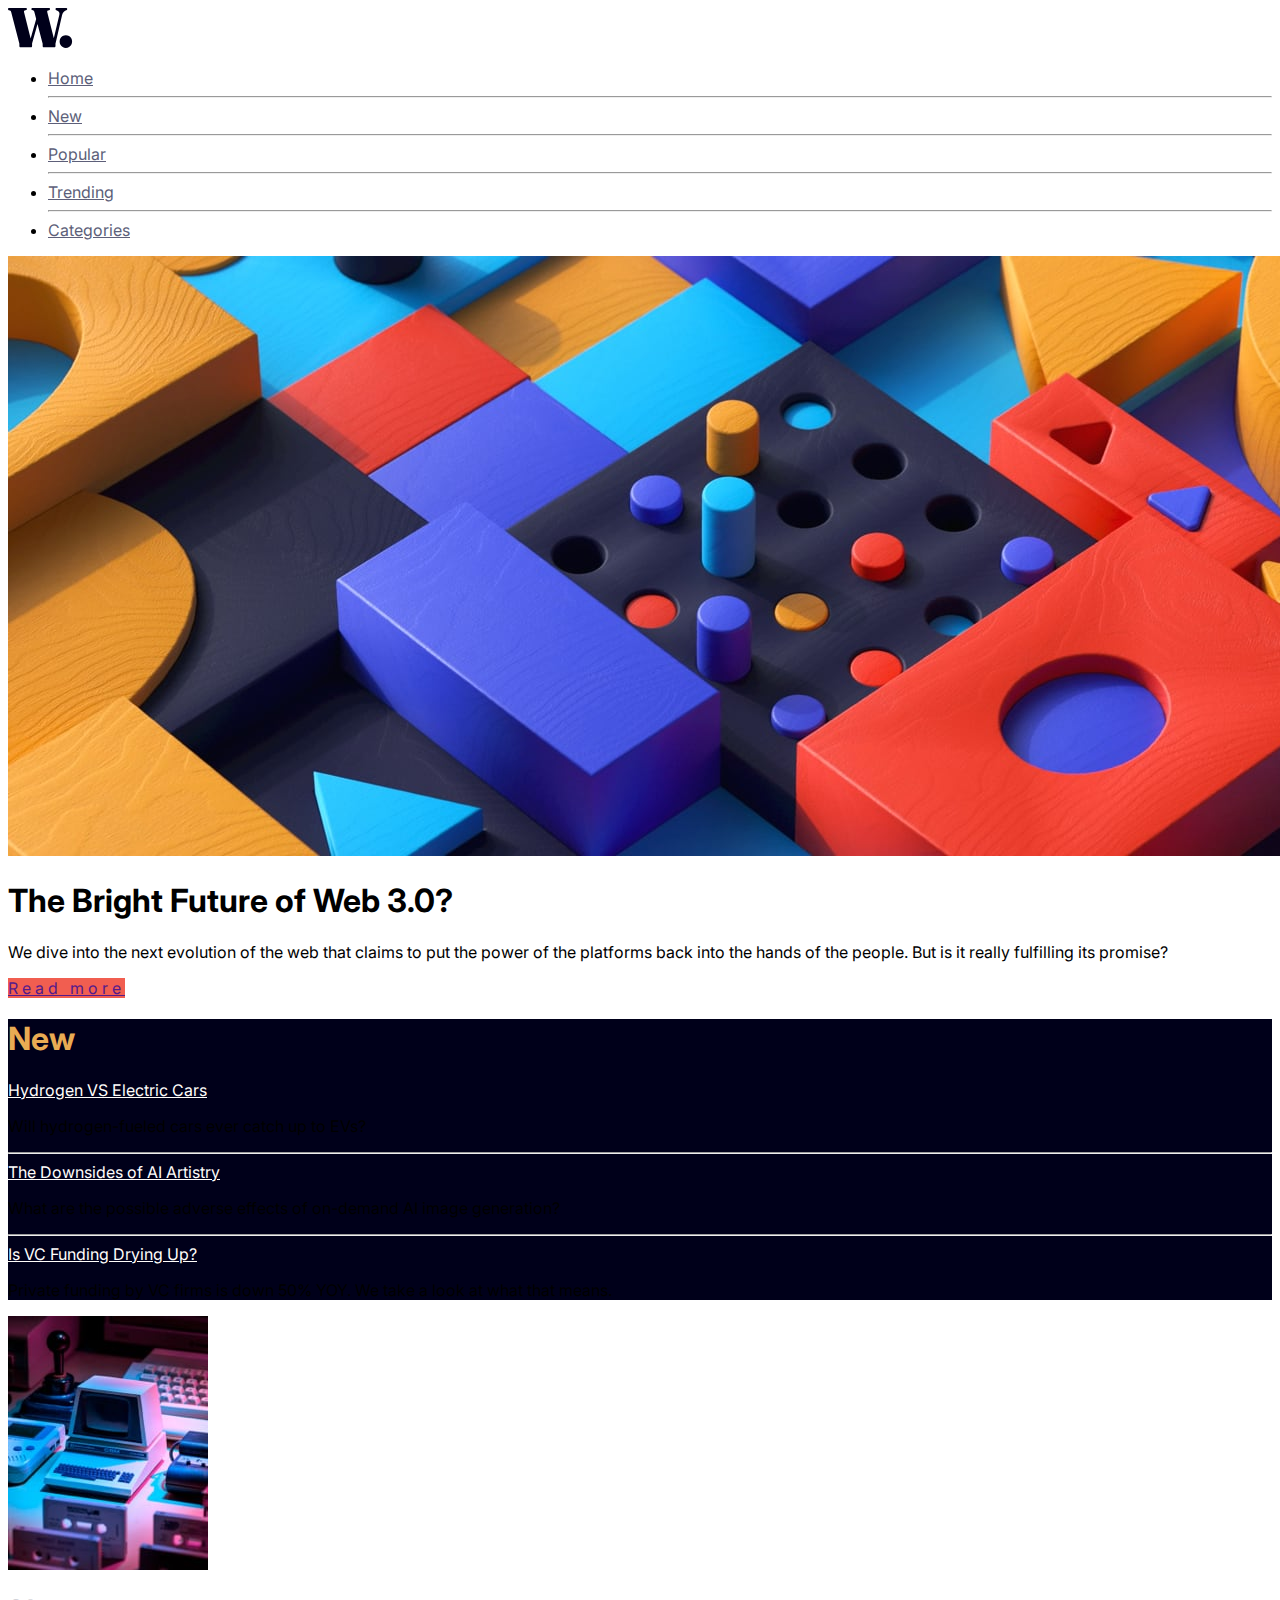
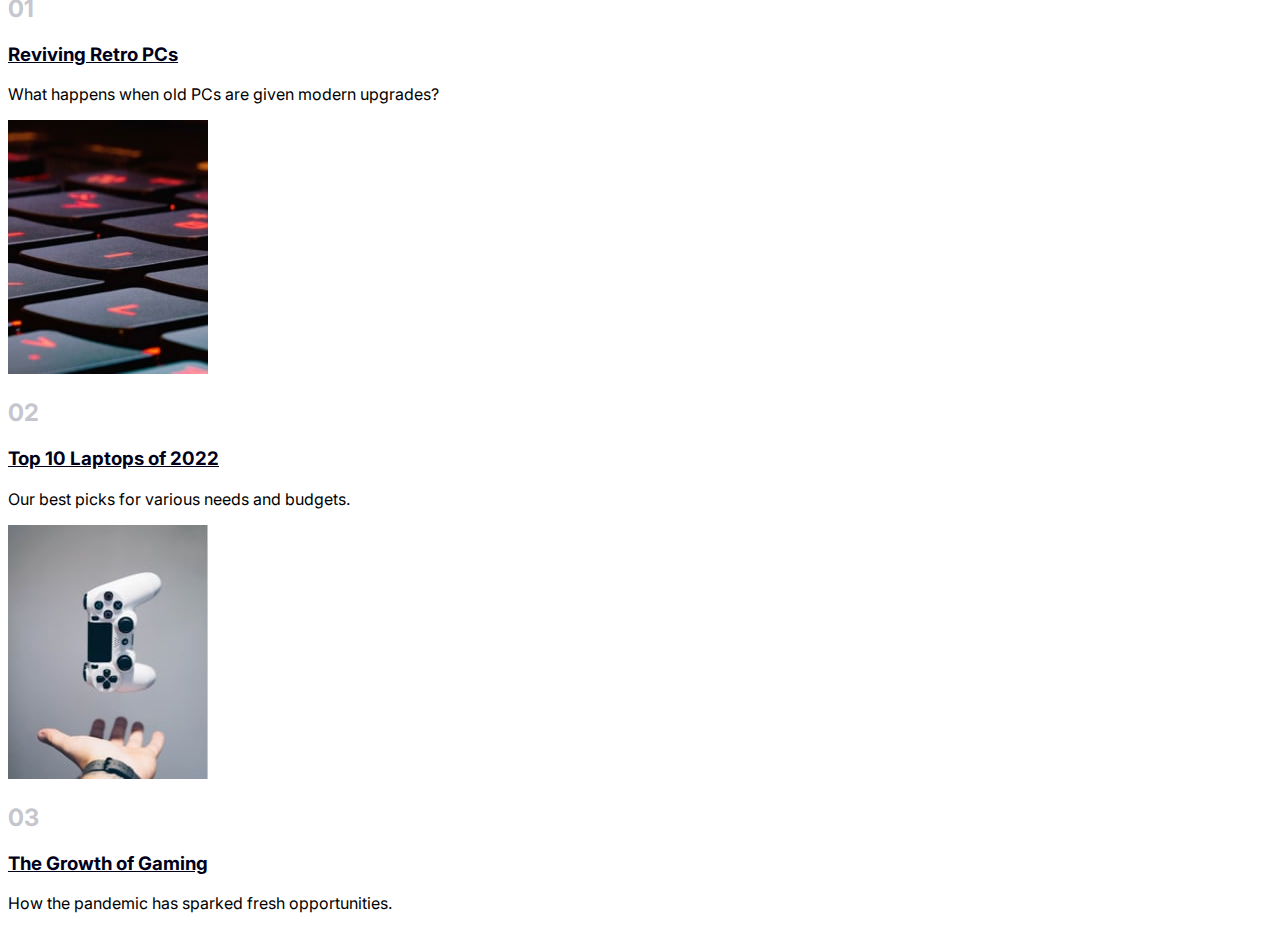
<file: index.html>
<!DOCTYPE html>
<html lang="en">
<head>
  <meta charset="UTF-8">
  <meta name="viewport" content="width=device-width, initial-scale=1.0"> <!-- displays site properly based on user's device -->

  <link rel="icon" type="image/png" sizes="32x32" href="./assets/images/favicon-32x32.png">
  <link href="https://cdn.jsdelivr.net/npm/bootstrap@5.0.2/dist/css/bootstrap.min.css" rel="stylesheet" integrity="sha384-EVSTQN3/azprG1Anm3QDgpJLIm9Nao0Yz1ztcQTwFspd3yD65VohhpuuCOmLASjC" crossorigin="anonymous">
  <title>Entri News homepage</title>
  <link rel="stylesheet" href="style.css">
</head>
<body>

  <div class="container">
    <header>
      <div class="container p-4 d-flex flex-column flex-sm-row align-items-center justify-content-between">
        <img class="logo" src="assets/images/logo.svg" alt="Entri news logo">
        <nav class="links">
          <ul class="d-flex flex-column text-center flex-sm-row gap-sm-2 gap-xl-4 list-unstyled fs-5 p-3 ">
            <li class="link"><a href="#" class="text-decoration-none">Home</a></li><hr class="visible md-invisible ">
            <li class="link"><a href="#" class="text-decoration-none">New</a></li><hr class="visible md-invisible">
            <li class="link"><a href="#" class="text-decoration-none">Popular</a></li><hr class="visible md-invisible">
            <li class="link"><a href="/trending.html" class="text-decoration-none">Trending</a></li><hr class="visible md-invisible">
            <li class="link"><a href="#" class="text-decoration-none">Categories</a></li>
          </ul>
        </nav>
      </div>

      
    </header>
    <main>
      <div class="container ">
        <div class="row">
          <section class="col-md-8">
            <img class="img-fluid" src="assets/images/image-web-3-desktop.jpg" alt="main image">
            <div class="container hero_text p-0 mt-3">
              <div class="row">
                <div class="col-md-6">
                  <h1 class="fw-bolder display-3"> The Bright Future of Web 3.0?</h1>

                </div>
                <div class="col-md-6 h-100">
                  <div class="call_out ">
                    <p> We dive into the next evolution of the web that claims to put the power of the platforms back into the hands of the people. 
                      But is it really fulfilling its promise?</p>
                    <a href="" class="button fw-bolder d-inline-block text-center text-decoration-none text-light mt-md-5 px-4 py-3 text-uppercase"> Read more</a>
                  </div>
                </div>
              </div>
            </div>
          </section>

          <aside class="col-md-4 aside mt-4 mt-md-0  "> 
            <div class="h-100 d-flex flex-column justify-content-evenly ">
              <h1 class="heading my-4">New</h1>
              <article class="article d-flex flex-column gap-2">
                <a href="#" class="text-decoration-none  fw-bold fs-5">Hydrogen VS Electric Cars</a>
                <p class="text-light"> Will hydrogen-fueled cars ever catch up to EVs?</p>
              </article>
              <hr class="text-light">
              <article class="article d-flex flex-column gap-2">
                <a href="#" class="text-decoration-none  fw-bold fs-5"> The Downsides of AI Artistry</a>
                <p class="text-light">  What are the possible adverse effects of on-demand AI image generation?</p>
              </article>
              <hr class="text-light">
              <article class="article d-flex flex-column gap-2">
                <a href="#" class="text-decoration-none  fw-bold fs-5"> Is VC Funding Drying Up?</a>
                <p class="text-light"> Private funding by VC firms is down 50% YOY. We take a look at what that means.</p>
              </article>
            </div>
          </aside>
        </div>
        
      </div>
    </main>

      <section class="container mt-3 mb-5 p-0 bottom">
        <div class="row">
          <article class="mt-3 col-12 col-md-6 col-xl-4">
            <div class="d-flex ">
            <img src="assets/images/image-retro-pcs.jpg" class="img-fluid b-img"  alt="Retro computer">
            <div class="content d-flex flex-column justify-content-evenly ps-3">
              <h2 class="fw-bold num">01</h2>
              <a href="#" class="text-decoration-none"><h3 class="fs-5 fw-bold">Reviving Retro PCs</h3></a>
              <p>  What happens when old PCs are given modern upgrades?</p>
            </div>
            </div>
          </article>

          <article class="mt-3 col-12 col-md-6 col-xl-4">
            <div class="d-flex">
            <img src="assets/images/image-top-laptops.jpg" class="img-fluid b-img"  alt="Retro computer">
            <div class="content d-flex flex-column justify-content-evenly ps-3">
              <h2 class="fw-bold num">02</h2>
              <a href="#" class="text-decoration-none"><h3 class="fs-5 fw-bold">Top 10 Laptops of 2022</h3></a>
              <p> Our best picks for various needs and budgets.</p>
            </div>
            </div>
          </article>

          <article class="mt-3 col-12 mt-2 col-md-6 col-xl-4">
            <div class="d-flex ">
            <img src="assets/images/image-gaming-growth.jpg" class="img-fluid  b-img"  alt="Retro computer">
            <div class="content d-flex flex-column justify-content-evenly ps-3">
              <h2 class="fw-bold num">03</h2>
              <a href="#" class="text-decoration-none"><h3 class="fs-5 fw-bold">The Growth of Gaming</h3></a>
              <p>How the pandemic has sparked fresh opportunities.</p>
            </div>
            </div>
          </article>
        </div>

      </section>
  </div>

  



    <script src="https://cdn.jsdelivr.net/npm/@popperjs/core@2.9.2/dist/umd/popper.min.js" integrity="sha384-IQsoLXl5PILFhosVNubq5LC7Qb9DXgDA9i+tQ8Zj3iwWAwPtgFTxbJ8NT4GN1R8p" crossorigin="anonymous"></script>
<script src="https://cdn.jsdelivr.net/npm/bootstrap@5.0.2/dist/js/bootstrap.min.js" integrity="sha384-cVKIPhGWiC2Al4u+LWgxfKTRIcfu0JTxR+EQDz/bgldoEyl4H0zUF0QKbrJ0EcQF" crossorigin="anonymous"></script>
</body>
</html>
</file>
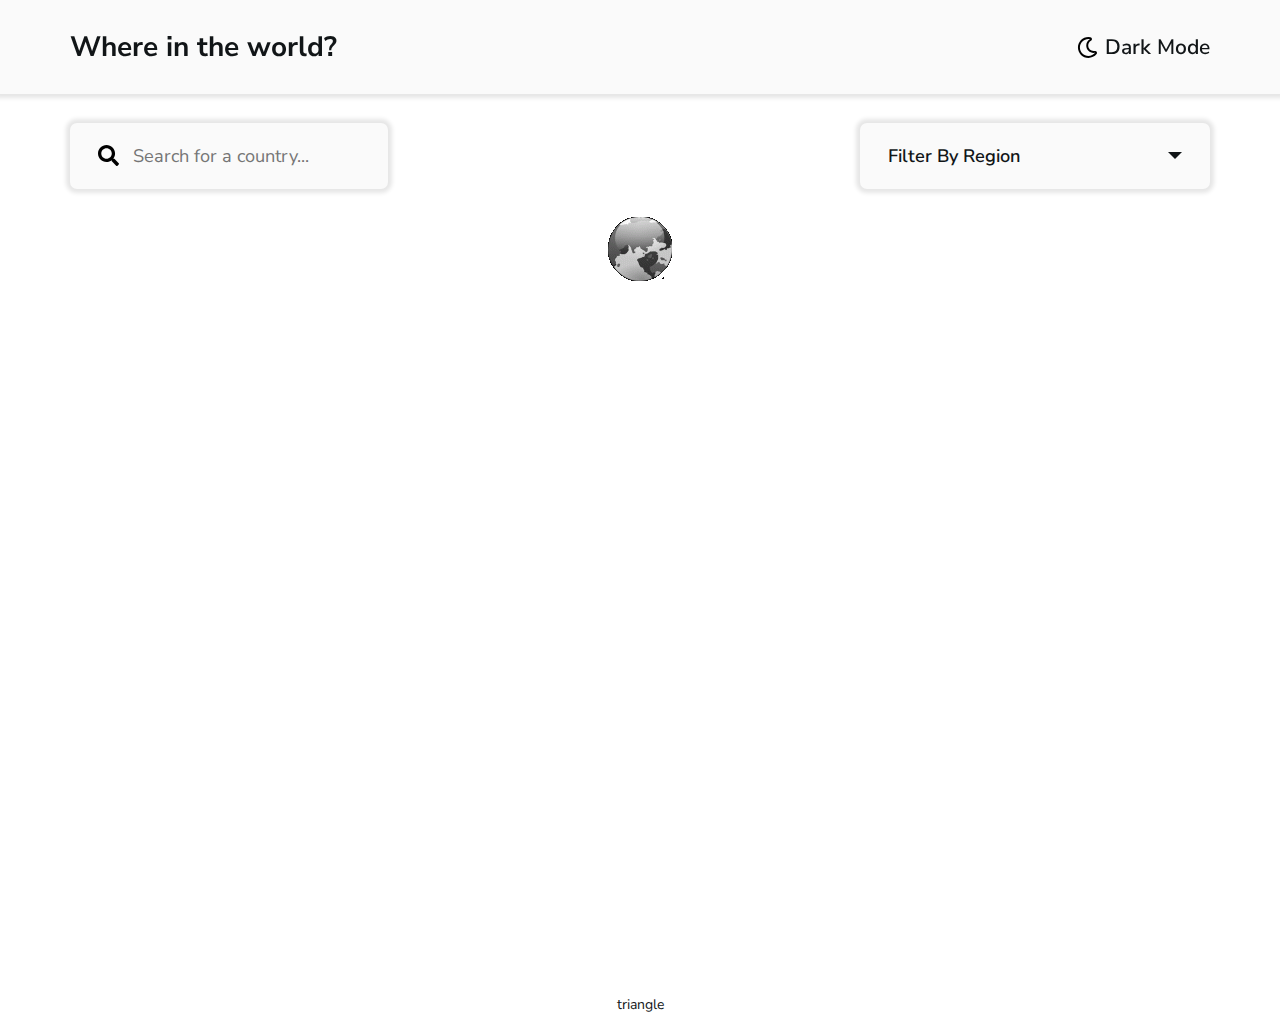
<file: trending.html>
<!DOCTYPE html>
<html lang="en">
<head>
    <meta charset="UTF-8">
    <meta name="viewport" content="width=device-width, initial-scale=1.0">
    <title>Where We Are</title>
    <link rel="preconnect" href="https://fonts.gstatic.com" />
    <link
      href="https://fonts.googleapis.com/css2?family=Nunito+Sans:wght@300;600;800&display=swap"
      rel="stylesheet"
    />
    <link rel="stylesheet" href="trending.css" />

</head>
<body>
    <header>
        <div class="header">
          <h3 class="title">Where in the world?</h3>
          <div id="theme" class="theme">
            <img id="moon" class="moon" src="icons/moon-solid.svg" alt="" />
            <span class="mode-text">Dark Mode</span>
          </div>
        </div>
    </header>

    <main>
        <div id="home" class="home">
          <div id="menu" class="menu">
            <div id="search-container">
              <div id="search-bar" class="search-bar">
                <img
                  id="search-icon"
                  class="search-icon"
                  src="icons/search-solid.svg"
                  alt=""
                />
                <input
                  id="search"
                  class="search"
                  type="text"
                  placeholder="Search for a country..."
                />
              </div>
          </div>
            <div id="filter" class="filter">
              <div class="selector">
                <span>Filter By Region</span>
                <div class="triangle"></div>
              </div>
              <div class="options">
                <div class="region" data-value="All">All</div>
                <div class="region" data-value="Asia">Asia</div>
                <div class="region" data-value="Africa">Africa</div>
                <div class="region" data-value="Europe">Europe</div>
                <div class="region" data-value="Americas">Americas</div>
                <div class="region" data-value="Oceania">Oceania</div>
                <div class="region" data-value="Polar">Polar</div>
              </div>
            </div>
          </div>
          <div class="loading">
            <img
              class="loading-icon"
              src="icons/loadingIcon.gif"
              alt="Loading..."
            />
          </div>
          <div id="main"></div>
        </div>
       
      </main>
      <script src="main.js"></script>
</body>
</html>triangle
</file>
<file: style.css>
@import url('https://fonts.googleapis.com/css2?family=Inter:wght@100..900&display=swap');

:root{

--Grayish-blue: hsl(233, 8%, 79%);
--Dark-grayish-blue: hsl(236, 13%, 42%);
--Soft-red: hsl(5, 85%, 63%);
--Soft-orange: hsl(35, 77%, 62%);
--Off-white: hsl(36, 100%, 99%);
--Very-dark-blue: hsl(240, 100%, 5%);
}
body{
    font-family: "Inter";
}
header{
    animation: 1s ease-in .5s sildeU-B;
}
ul a{
    color:var(--Dark-grayish-blue);
    transition: 0.3s color ease-in;
}
.links ul a:hover{
    color: var(--Soft-orange);
}
.heading{
    color: var(--Soft-orange);
}
.aside{
    background-color: var(--Very-dark-blue);
    animation: 1s ease-in .5s slideR-L;
}

.num{
    color: var(--Grayish-blue);

}
.hero_text h1{
    animation: 1s ease-in .5s maintext;
}

.content a:hover{
    color: var(--Soft-red);
  }
  .content a{
    color: var(--Very-dark-blue);
    transition: .2s color ease-out;
  }

  article a{
    transition:color 0.5s ease;
    color: var(--Off-white);
  }
  article a:hover{
    color: var(--Soft-orange);
  }
 

  
  .button{
    background-color:hsl(5, 85%, 63%) ;
    letter-spacing: 0.25em;
    transition:background-color 0.5s ease-out;
}
.button:hover{
  background-color: var(--Very-dark-blue);
}

.bottom{
    animation: 1.2s ease-in .5s slideB-U;
}

  
@keyframes slideR-L{
    0%{
        transform:translateX(200px);
        opacity: 0;
    }
    100%{
        transform: translateX(0px);
        opacity: 1;
    }
   }

@keyframes sildeU-B {
    0%{
        transform:translateY(-100px);
        opacity: 0 ;
    }
    100%{
        transform : translateY(0px);
        opacity: 1;
    }
    
}
@keyframes slideB-U {
    0%{
        opacity: 0;
    }
    100%{
        opacity: 1;
    }
}
@keyframes maintext{
    0%{
        transform: scale(2, 2);;
        opacity: 0;
    }
    100%{
        transform: scale(1, 1);;
        opacity: 1;
    }
    }
</file>
<file: trending.css>
*,
*::before,
*::after {
  margin: 0;
  padding: 0;
  box-sizing: border-box;
  font-family: "Nunito Sans", sans-serif;
}

:root {
  /* Colors */
  --dm-element: #2b3945;
  --dm-bg: #202c37;
  --text: #111517;
  --input: #858585;
  --lbg: #fafafa;
  --bg: #ffffff;

  /* Typography  */
  font-size: 14px;

  --padd-x: 5em;
  
  --icon-w: 1.5rem;
  --box-shadow: 0 0 4px 4px rgba(0, 0, 0, 0.1);
  --br: 0.5rem;
}

body {
  background-color: var(--bg);
  display: flex;
  flex-direction: column;
  justify-content: center;
  align-items: center;
  color: var(--text);
  overflow-x: hidden;
  transition: 0.4s;
}

strong {
  font-weight: 800; 
}

/* Header */
header {
    position: fixed;
    top: 0;
    width: 100%;
    background-color: var(--lbg);
    box-shadow: var(--box-shadow);
    z-index: 2;
  }
  
  .header {
    padding: 2em var(--padd-x);
    margin: 0 auto;
    width: 100%;
    max-width: 102rem;
    display: flex;
    justify-content: space-between;
    align-items: center;
  }
  
  .title {
    font-size: 2rem;
  }
  
  .theme {
    display: flex;
    justify-content: center;
    align-items: center;
    gap: 0.5em;
    cursor: pointer;
  }
  
  .theme:hover {
    background-color: var(--lm-input);
  }
  
  .theme span {
    font-size: 1.5rem;
    font-weight: 600;
    pointer-events: none;
  }
  
  .moon {
    width: var(--icon-w);
  }
  

  /* main */
  main {
    width: 100%;
  }

  .home {
    height: 100vh;
    padding: 0 var(--padd-x);
    max-width: 102rem;
    transition: 0.4s;
    margin: 0 auto;
  }
  
  #main {
    margin: 0 auto;
    padding: 2em 0;
    width: 100%;
    max-width: 102rem;
    display: grid;
    grid-template-columns: repeat(auto-fill, minmax(16rem, 1fr));
    gap: 5rem;
    justify-content: center;
    align-items: center;
    text-align: center;
  }
  
  .loading {
    display: flex;
    justify-content: center;
    align-items: center;
    width: 100%;
  }
  
  .loading-icon {
    justify-self: center;
    /* align-self: center; */
  }
  
  .slided {
    transform: translateX(-110%);
  }
  
  .country {
    background: var(--lbg);
    border-radius: var(--br);
    overflow: hidden;
    box-shadow: 0 0 4px 3px rgba(0, 0, 0, 0.1);
    cursor: pointer;
  }
  
  .country:hover {
    transform: scale(1.05);
    transition: 0.1s;
  }
  
  .flag-container {
    height: 12rem;
  }
  
  .flag {
    width: 100%;
    height: 100%;
    object-fit: cover;
  }
  
  .country-details {
    padding: 2em 1.3em 3em;
  }
  
  .country-name {
    font-size: 1.2rem;
    margin-bottom: 1em;
  }
  
  span {
    font-weight: 300;
  }
  
  strong {
    font-weight: 600;
  }


  /* menu */

  .menu {
    padding: 2em 0;
    margin: 6.77rem auto 0;
    width: 100%;
    max-width: 102rem;
    display: flex;
    justify-content: space-between;
    align-items: center;
    gap: 2rem;
  }
  
  .search-bar {
    width: min(35rem, 100%);
    padding: 1.5em 2em;
    display: flex;
    justify-content: left;
    align-items: center;
    background-color: var(--lbg);
    gap: 1em;
    box-shadow: var(--box-shadow);
    border-radius: var(--br);
  }
  
  .search-icon {
    width: var(--icon-w);
  }
  
  .search {
    width: 100%;
    border: none;
    outline: none;
    font-size: 1.3rem;
    color: var(--text);
    background-color: var(--lbg);
  }
  
  .filter {
    position: relative;
    width: min(25rem, 100%);
  }
  
  .selector {
    padding: 1.5em 2em;
    background-color: var(--lbg);
    box-shadow: var(--box-shadow);
    border-radius: var(--br);
    display: flex;
    justify-content: space-between;
    align-items: center;
    cursor: pointer;
  }
  
  .selector span {
    font-size: 1.3rem;
    font-weight: 600;
    pointer-events: none;
  }
  
  .triangle {
    border-top: 0.5rem solid var(--text);
    border-right: 0.5rem solid transparent;
    border-left: 0.5rem solid transparent;
    transition: transform 0.3s ease-in-out;
  }
  
  .options {
    position: absolute;
    width: 100%;
    margin-top: 1em;
    border-radius: var(--br);
    overflow: hidden;
    display: none;
    box-shadow: var(--box-shadow);
    
  }
  flag
  .options-opened {
    display: block;
  }
  
  .region {
    font-size: 1.2rem;
    padding: 0.8em;
    background-color: var(--lbg);
  }
  
  .region:hover {
    background-color: var(--bg);
  }

  
  @media screen and (max-width: 951px) {
    :root {
      --padd-x: 3em;
    }
  }
  @media screen and (max-width: 896px) {
    #main {
      gap: 3rem;
    }
  }
  @media screen and (max-width: 741px) {
    .search-bar {
      width: min(25rem, 100%);
    }
  }
  
  @media screen and (max-width: 610px) {
    .menu {
      flex-direction: column;
    }
  
    .search-bar, .filter {
      width: 100%;
    }
  }
  
  
@media screen and (max-width: 573px) {
    #main {
      grid-template-columns: min(20rem, 100%);
    }
  }
  
  @media screen and (max-width: 500px) {
    .title {
      font-size: 1.6rem;
    }
  
    .theme span {
      font-size: 1.3rem;
    }
  }
  
  @media screen and (max-width: 420px) {
    .theme span {
      display: none;
    }
  }
</file>
